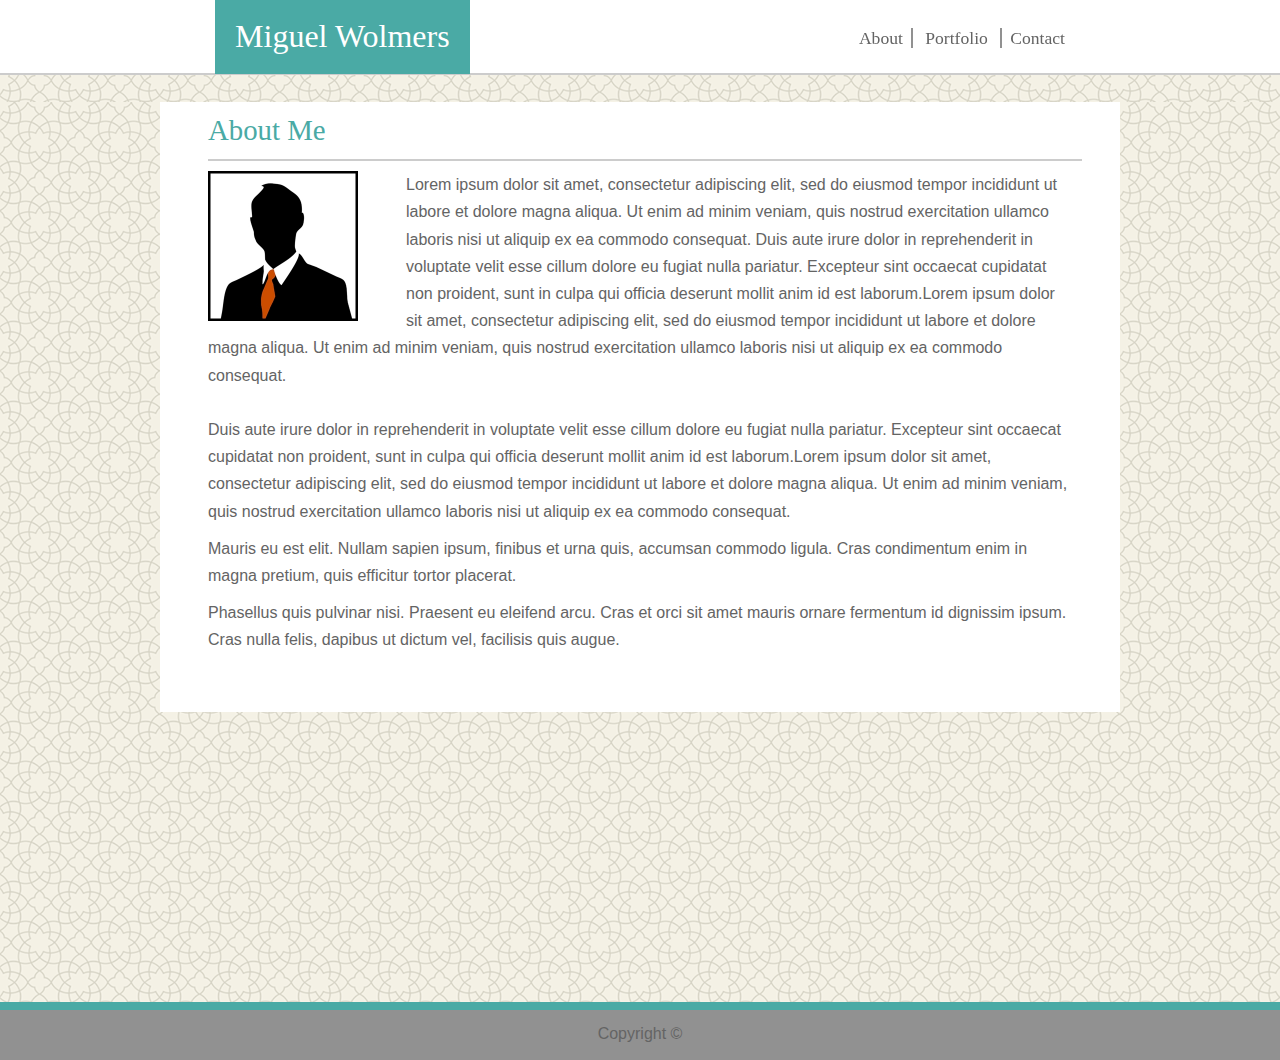
<file: index.html>
<!DOCTYPE html>
<html>
    <head>
        <meta charset="utf-8">
        <meta name="viewport" content="width=device-width, initial-scale=1, shrink-to-fit=no">
        
        <link href="assets/styles/reset.css" rel="stylesheet">
        <link href="assets/styles/styles.css" rel="stylesheet">
    </head>
    <header class="header">
        <h1 class="inline">Miguel Wolmers</h1>
        <div class="header-links">
        <a class="about" href="index.html">About</a>
        <a class="portfolio" href="portfolio.html">Portfolio</a>
        <a class="contact" href="contact.html">Contact</a>
        </div>
    </header>
    <body>
        <div class="wrapper">
            <div class="main-container">
                    <h2>
                        About Me
                    </h2>
                    <img class="my-image" src="assets/images/placeholder.jpg" ALIGN="left">
                <div>
                    <p>Lorem ipsum dolor sit amet, consectetur adipiscing elit, sed do eiusmod tempor incididunt ut labore et dolore magna aliqua. Ut enim ad minim veniam, quis nostrud exercitation ullamco laboris nisi ut aliquip ex ea commodo consequat. Duis aute irure dolor in reprehenderit in voluptate velit esse cillum dolore eu fugiat nulla pariatur. Excepteur sint occaecat cupidatat non proident, sunt in culpa qui officia deserunt mollit anim id est laborum.Lorem ipsum dolor sit amet, consectetur adipiscing elit, sed do eiusmod tempor incididunt ut labore et dolore magna aliqua. Ut enim ad minim veniam, quis nostrud exercitation ullamco laboris nisi ut aliquip ex ea commodo consequat. <br><br>Duis aute irure dolor in reprehenderit in voluptate velit esse cillum dolore eu fugiat nulla pariatur. Excepteur sint occaecat cupidatat non proident, sunt in culpa qui officia deserunt mollit anim id est laborum.Lorem ipsum dolor sit amet, consectetur adipiscing elit, sed do eiusmod tempor incididunt ut labore et dolore magna aliqua. Ut enim ad minim veniam, quis nostrud exercitation ullamco laboris nisi ut aliquip ex ea commodo consequat. </p>
                </div>
                    <p>
                            Mauris eu est elit. Nullam sapien ipsum, finibus et urna quis, accumsan commodo ligula. Cras condimentum enim in magna pretium, quis efficitur tortor placerat.
                    </p>
                    <p>
                            Phasellus quis pulvinar nisi. Praesent eu eleifend arcu. Cras et orci sit amet mauris ornare fermentum id dignissim ipsum. Cras nulla felis, dapibus ut dictum vel, facilisis quis augue.
                    </p>
            </div>
        </div>
        <div class="push"></div>
        <footer>
                <p>
                    Copyright &copy;
                </p>
        </footer>
    </body>
</html>
</file>
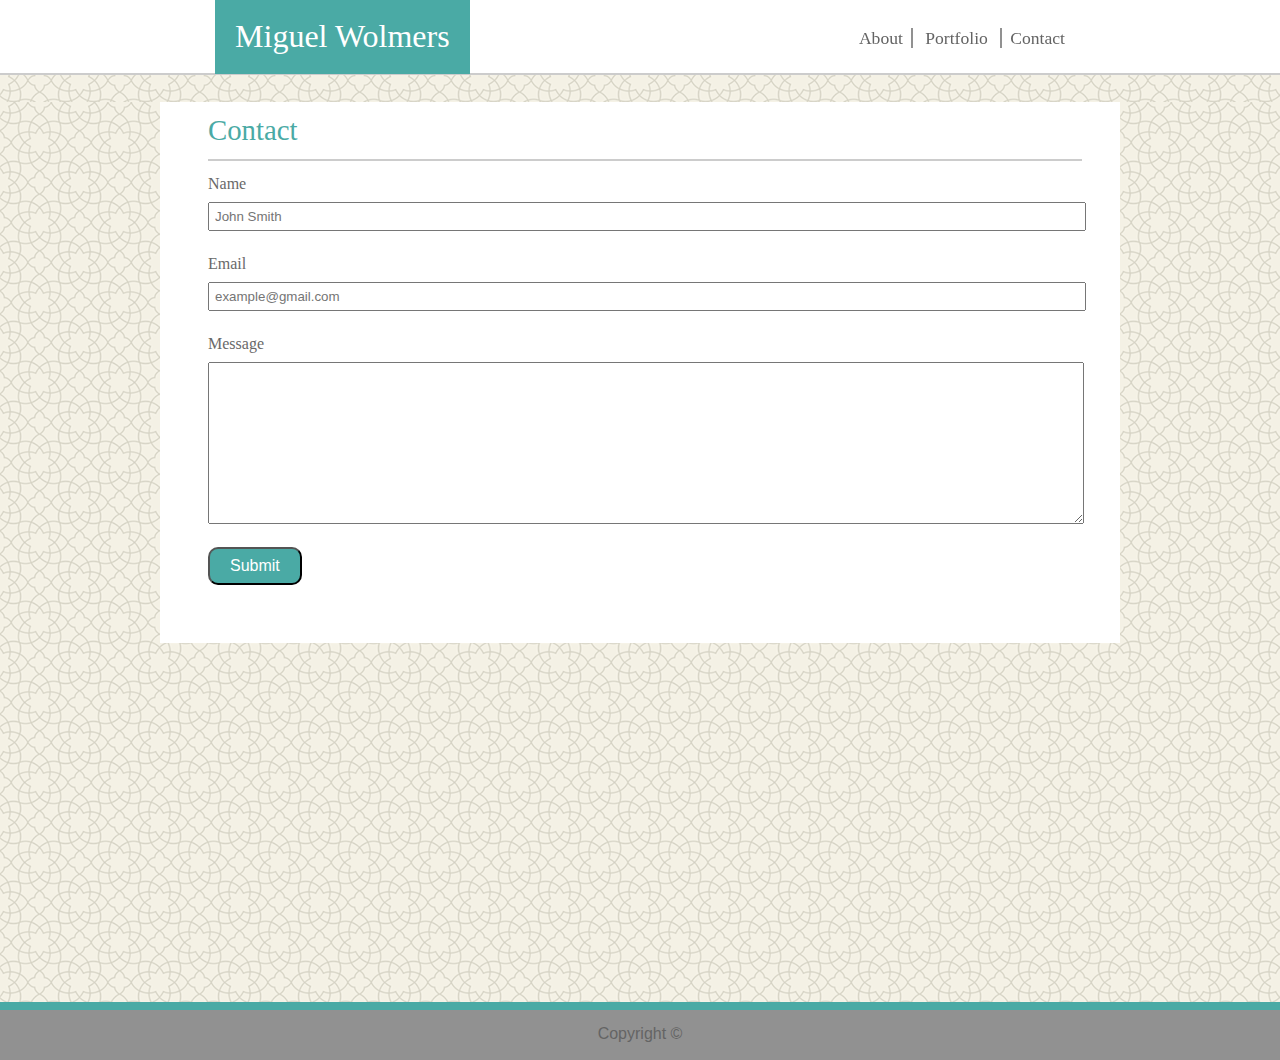
<file: contact.html>
<!DOCTYPE html>
<html>
    <head>
            <meta charset="utf-8">
            <meta name="viewport" content="width=device-width, initial-scale=1, shrink-to-fit=no">
        
            <link href="assets/styles/reset.css" rel="stylesheet">
            <link href="assets/styles/styles.css" rel="stylesheet">
    </head>
    <header class="header">
            <h1 class="inline">Miguel Wolmers</h1>
            <div class="header-links">
                <a class="about" href="index.html">About</a>
                <a class="portfolio" href="portfolio.html">Portfolio</a>
                <a class="contact" href="contact.html">Contact</a>
            </div>
    </header>
    <body>
        <div class="wrapper">
            <div class="main-container">
                    <h2>
                        Contact
                    </h2>
                <div>
                    <h5>
                        Name
                    </h5>
                    <input class="name-form" type="text" placeholder="John Smith">
                </div>
                <div>
                    <h5>
                        Email
                    </h5>
                    <input class="email-form" type="text" placeholder="example@gmail.com">
                </div>
                <div>
                    <h5>
                        Message
                    </h5>
                    <textarea class="message-form" type="text">

                    </textarea>
                </div>
                <button type="submit">
                    <strong>Submit</strong>
                </button>
                
            </div>
        </div>
        <div class="push"></div>
        <footer>
                <p>
                    Copyright &copy;
                </p>
        </footer>
    </body>
    
</html>
</file>
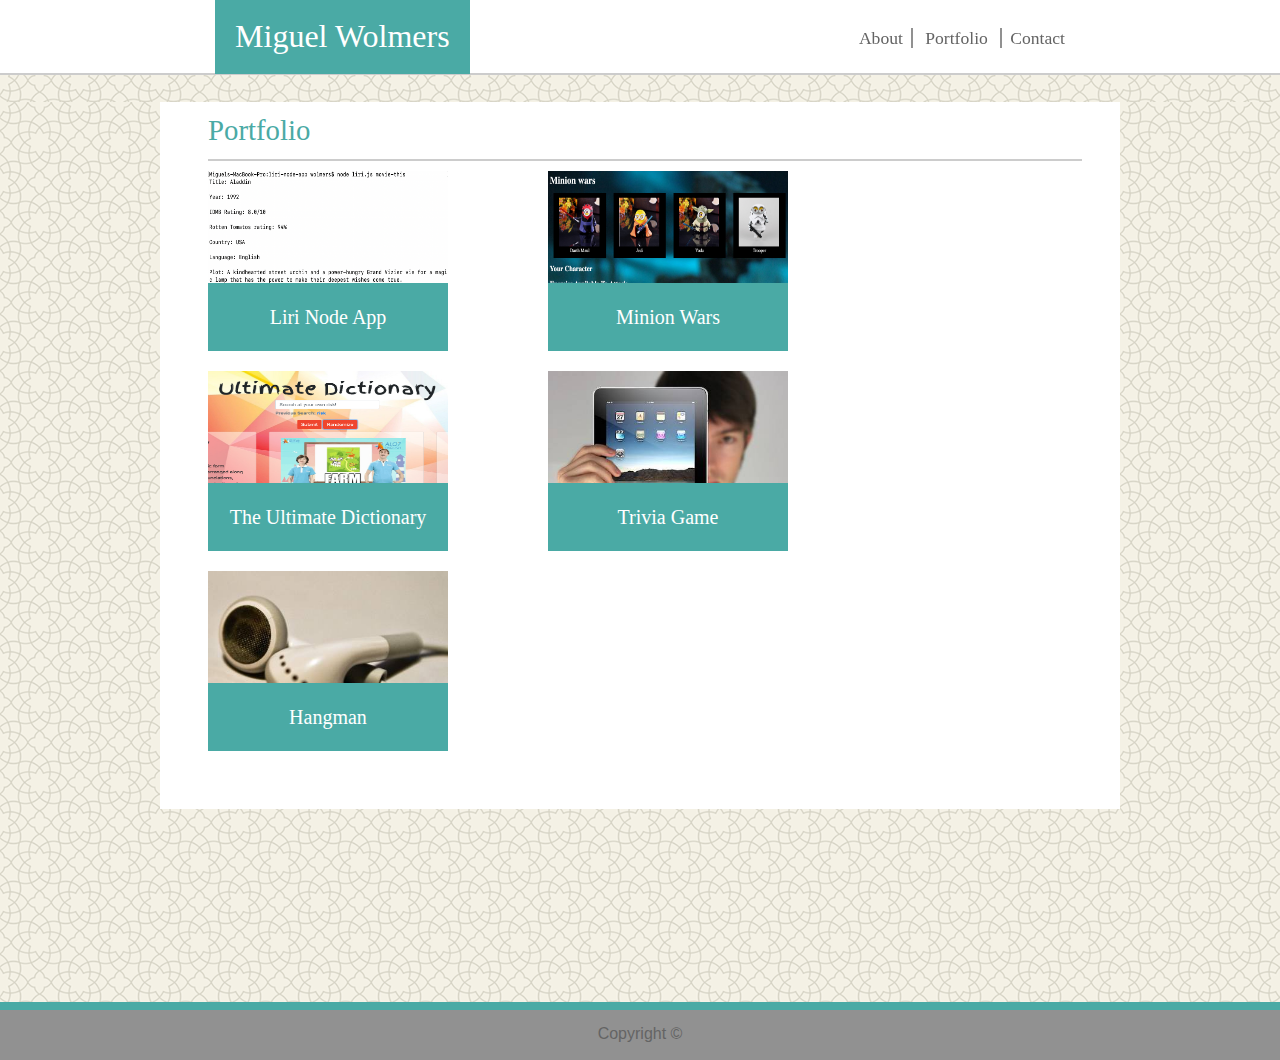
<file: portfolio.html>
<!DOCTYPE html>
<html>
    <head>
            <meta charset="utf-8">
            <meta name="viewport" content="width=device-width, initial-scale=1, shrink-to-fit=no">
        
            <link href="assets/styles/reset.css" rel="stylesheet"> 
            <link href="assets/styles/styles.css" rel="stylesheet">
            
    </head>
    <header class="header">
            <h1 class="inline">Miguel Wolmers</h1>
            <div class="header-links">
                <a class="about" href="index.html">About</a>
                <a class="portfolio" href="portfolio.html">Portfolio</a>
                <a class="contact" href="contact.html">Contact</a>
            </div>
    </header>
    <body>
        <div class="wrapper">
            <div class="main-container">
                    <h2>
                        Portfolio
                    </h2>
                    <div class="img-wrap inline">
                        <img class="portfolio-images" src="assets/images/liriNodeApp.png">
                            <a class="img-description" href="https://github.com/rakasmurfs/liri-node-app"><strong>Liri Node App</strong></a>
                    </div>
                    <div class="img-wrap inline">
                        <img class="portfolio-images" src="assets/images/minionWars.png">
                            <a class="img-description" href="https://rakasmurfs.github.io/StarWarsGame07082019/"><strong>Minion Wars</strong></a>
                    </div>
                    <div class="img-wrap inline">
                        <img class="portfolio-images" src="assets/images/ultimateDictionary.png">
                            <a class="img-description" href="https://szilard-molnar.github.io/Dictionary-project/"><strong>The Ultimate Dictionary</strong></a>
                    </div>
                    <div class="img-wrap inline">
                        <img class="portfolio-images" src="assets/images/port3.jpg">
                            <a class="img-description" href=""><strong>Trivia Game</strong></a>
                    </div>
                    <div class="img-wrap">
                        <img class="portfolio-images" src="assets/images/port4.jpg">
                            <a class="img-description" href=""><strong>Hangman</strong></a>
                    </div>
            </div>
        </div>
        <div class="push"></div>
        <footer>
                <p>
                    Copyright &copy;
                </p>
        </footer>        
    </body>      
</html>
</file>
<file: assets/styles/styles.css>
span{
      margin:0px;
      padding: 0px;
      height: 0px;
      width: 0px;
  }
h3{
    margin: 0px;
    padding: 0px;
    height: 0px;
    width: 0px;
}
body, html{
    background-image: url("../images/oriental.png");
    height: 100%;
    padding: 0px;
    width: 100%;
    margin: 0px;
}
a{
    text-decoration: none;
}
a:visited { text-decoration: none;  }
a:hover { text-decoration: none;  }
a:focus { text-decoration: none;  }
a:hover, a:active { text-decoration: none;  }
p{
    margin: 10px 48px 10px 48px;
    font-size: 1em;
    line-height: 1.7em;
    font-family: Arial, Helvetica, sans-serif;
    color: rgb(100, 100, 100);

}
.header{
    position: fixed;
    top: 0px;
    left: 0px;
    z-index: 10;
    height: 73px;
    background-color: #FFF;
    width: 100%;
    border-bottom: 2px solid;
    border-color: #CCC
}
.inline{
    display:inline-block;
}
.header-links{
    position: fixed;
    top: 0px;
    right: 0px;
    z-index: 10;
    float: right;
    margin-right: 16.8%;
    color: rgb(100,100,100);
    font-size: 1.10em;
    margin-top: 30px;
}
.about{
    color: rgb(100,100,100);
    border-right: 2px solid rgb(145, 145, 145);
    padding-right: 8px;
}
.portfolio{
    color: rgb(100,100,100);
    padding: 0px 8px 0px 8px;
}
.contact{
    color: rgb(100,100,100);
    border-left: 2px solid rgb(145, 145, 145);
    padding-left: 8px;
}
.wrapper{
    min-height: 100%;
    margin-bottom: -50px;
}
.main-container{
    margin: auto;
    background-color: white;
    width: 960px;
    margin-top: 8%;
    margin-bottom: 8%;
    padding-bottom: 48px;
}
h1{
    font-family: Georgia, 'Times New Roman', Times, serif;
    background-color: #4aaaa5;
    color: white;
    font-size: 2em;
    line-height: 1.05em;
    padding: 20px 20px 20px 20px;
    margin-left: 16.8%;
}
h2{
    color: #4aaaa5;
    font-family: Georgia, 'Times New Roman', Times, serif;
    border-bottom: 2px solid;
    border-color: #CCC;
    margin: 0px 38px 0px 48px;
    font-size: 1.8em;
    padding: 14px 0px 14px 0px;
}
h5{
    font-family: Georgia, 'Times New Roman', Times, serif;
    color: rgb(105, 105, 105);
    font-size: 16px;
    margin: 15px 48px 0px 48px;
}
.portfolio-images{
    width: 240px; 
    height: 180px;
    /*margin: 50px 0px 10px 50px; */
}
.my-image{
    width: 150px;
    height: 150px;
    margin: 10px 48px 10px 48px;

}
.float-right{
    text-align: right;
}

.name-form{
    width: 864px;
    padding: 5px;
    margin: 10px 48px 10px 48px;
}
.email-form{
    width: 864px;
    padding: 5px;
    margin: 10px 48px 10px 48px;
}
.message-form{
    width: 864px;
    height: 150px;
    padding: 5px;
    margin: 10px 48px 10px 48px;
}
button{
    font-size: 16px;
    background-color: #4aaaa5;
    color: white;
    padding-top: 8px;
    padding-right: 20px;
    padding-bottom: 8px;
    padding-left: 20px;
    border-radius: 10px;
    margin: 10px 48px 10px 48px;
}
.push{
    height: 50px;
}
footer{
    background-color: rgb(145, 145, 145);
    text-align: center;
    width: 100%;
    height: 50px;
    border-top: 8px solid #4aaaa5
}
.img-wrap{
    position: relative;
    width: 240px;
    height: 180px;
    margin: 10px 48px 10px 48px;
}
.img-description{
    position: absolute;
    bottom: 0;
    left: 0;
    right: 0;
    background-color: #4aaaa5;
    color: white;
    /*visibility: hidden;
    opacity: 0;*/
    /* transition effect. not necessary */
    /*transition: opacity .2s, visibility .2s;*/
    padding: 24px 0 24px 0;
    width: 240px;
    text-align: center;
    font-size: 20px;
}

/* . Use three `@media screen` tags, each with one of these `max-width`s: `980px`, `768px` and `640px`. */

@media (max-width: 640px){
    h1{
        width: 375px;
        margin:0px;
        position: fixed;
        top: 75px;
    }
    body{
        background-image: url("");
        background-color: white;
    }
    header{
        width: 375px;
    }
    .header-links{
        width: 375px;
        text-align: center;
    }
    .main-container{
        width: 100%;
        margin: 0px 0px 0px 0px;
        padding: 0px;
        height: 100%;
        padding-top: 150px;
        padding-bottom: 100px;
    }
    .message-form{
        width: 80%;
        margin: auto;
        margin-left: 5%;
        margin-top: 2%
    }
    .email-form{
        width: 80%;
        margin: auto;
        margin-left: 5%;
        margin-top: 2%;
    }
    .name-form{
        width: 80%;
        margin: auto;
        margin-left: 5%;
        margin-top: 2%;
    }
    footer{
        width: 100%;
        margin: 0px;
    }
    .wrapper{
        width: 100%;
        padding-bottom: 0px;
        min-height:100%;
    }
    .push{
        height: 20px;
    }
}
@media only screen and (max-width: 768px){
    .main-container{
        width: 90%;
        margin: auto;
        height: 100%;
        margin-top: 14%;
    }
    .email-form{
        width: 80%;
    }
    .message-form{
        width: 80%;
    }
    .name-form{
        width: 80%;
    }
    h1{
        margin-left: 5%;
    }
}
@media only screen and (max-width: 980px){
    .main-container{
        width: 90%;
        margin: auto;
        height: 100%;
        margin-top: 14%;
    }
    .email-form{
        width: 80%;
    }
    .message-form{
        width: 80%;
    }
    .name-form{
        width: 80%;
    }
    h1{
        margin-left: 5%;
    }
}
</file>
